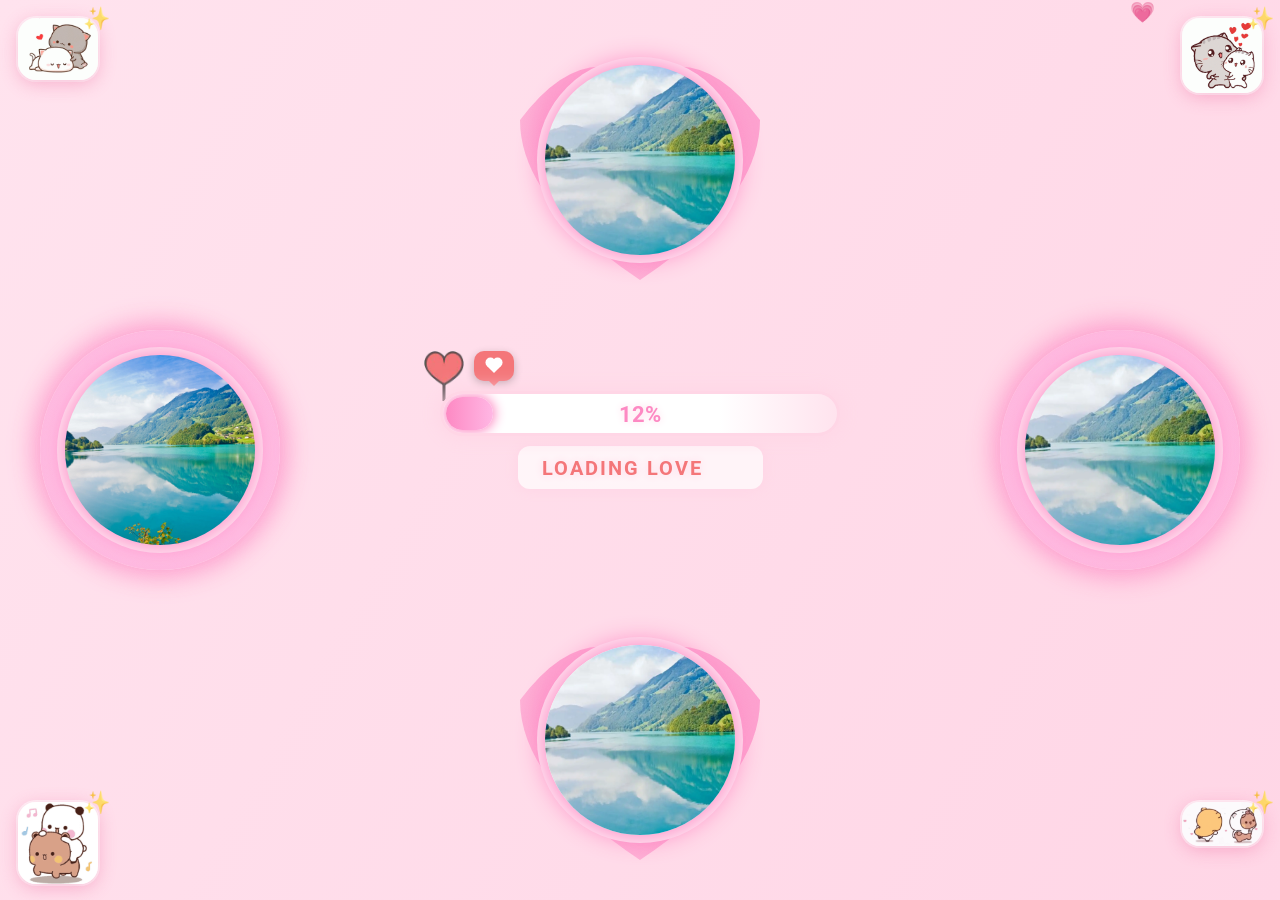
<file: index.html>
<!DOCTYPE html>
<html lang="en">
<head>
    <meta charset="UTF-8">
    <meta name="viewport" content="width=device-width, initial-scale=1.0">
    <link rel="stylesheet" href="style.css">
    <script src="./app.js" defer></script>
    <title>Yêu emmm!</title>
</head>
<body>
    <!-- Floating hearts background -->
    <div class="floating-hearts"></div>
    <div class="meo-cute meo-cute-1">
        <img src="./image/meocute1.gif" alt="meo cute 1">
    </div>
    <div class="meo-cute meo-cute-2">
        <img src="./image/meocute2.gif" alt="meo cute 2">
    </div>
    <div class="meo-cute meo-cute-3">
        <img src="./image/meocute3.gif" alt="meo cute 3">
    </div>
    <div class="meo-cute meo-cute-4">
        <img src="./image/meocute4.gif" alt="meo cute 4">
    </div>
    <!-- Trang trí 4 ảnh nền với khung trái tim -->
    <div class="nen-heart nen-heart-1">
        <img src="./image/nen1.png" alt="nen1">
    </div>
    <div class="nen-heart nen-heart-2">
        <img src="./image/nen2.png" alt="nen2">
    </div>
    <div class="nen-heart nen-heart-3">
        <img src="./image/nen3.png" alt="nen3">
    </div>
    <div class="nen-heart nen-heart-4">
        <img src="./image/nen4.png" alt="nen4">
    </div>
    <div class="loading">
        <div class="boxHeartImg">
            <div class="heartItem item1">
                <img src="./image/heart.png" alt="">
            </div>
            <div class="heartItem item2">
                <img src="./image/heart.png" alt="">
            </div>
            <div class="heartItem item3">
                <img src="./image/heart.png" alt="">
            </div>
        </div>
        <div class="heartBox">
            <div class="heart"></div>
        </div>
        <div class="progress-bar">
            <div class="progress"></div>
            <div class="percent">100%</div>
        </div>
        <h2 class="textBox">
            <span class="textLoad">loading love</span>
            <span class="cricle1">.</span>
            <span class="cricle2">.</span>
            <span class="cricle3">.</span>
        </h2>
        <div class="buttonCLick">
            <img src="./image/cursor.png" alt="">
            <div class="button">
                <p class="textBtn"></p>
            </div>
        </div>
    </div>
    <script>
    // Hiệu ứng trái tim rơi
    function createFloatingHeart() {
        const heart = document.createElement('div');
        heart.className = 'floating-heart';
        heart.innerHTML = '💗';
        heart.style.left = Math.random() * 100 + 'vw';
        heart.style.fontSize = (18 + Math.random() * 18) + 'px';
        heart.style.animationDuration = (6 + Math.random() * 4) + 's';
        document.querySelector('.floating-hearts').appendChild(heart);
        setTimeout(() => heart.remove(), 9000);
    }
    setInterval(createFloatingHeart, 700);
    </script>
</body>
</html>
</file>
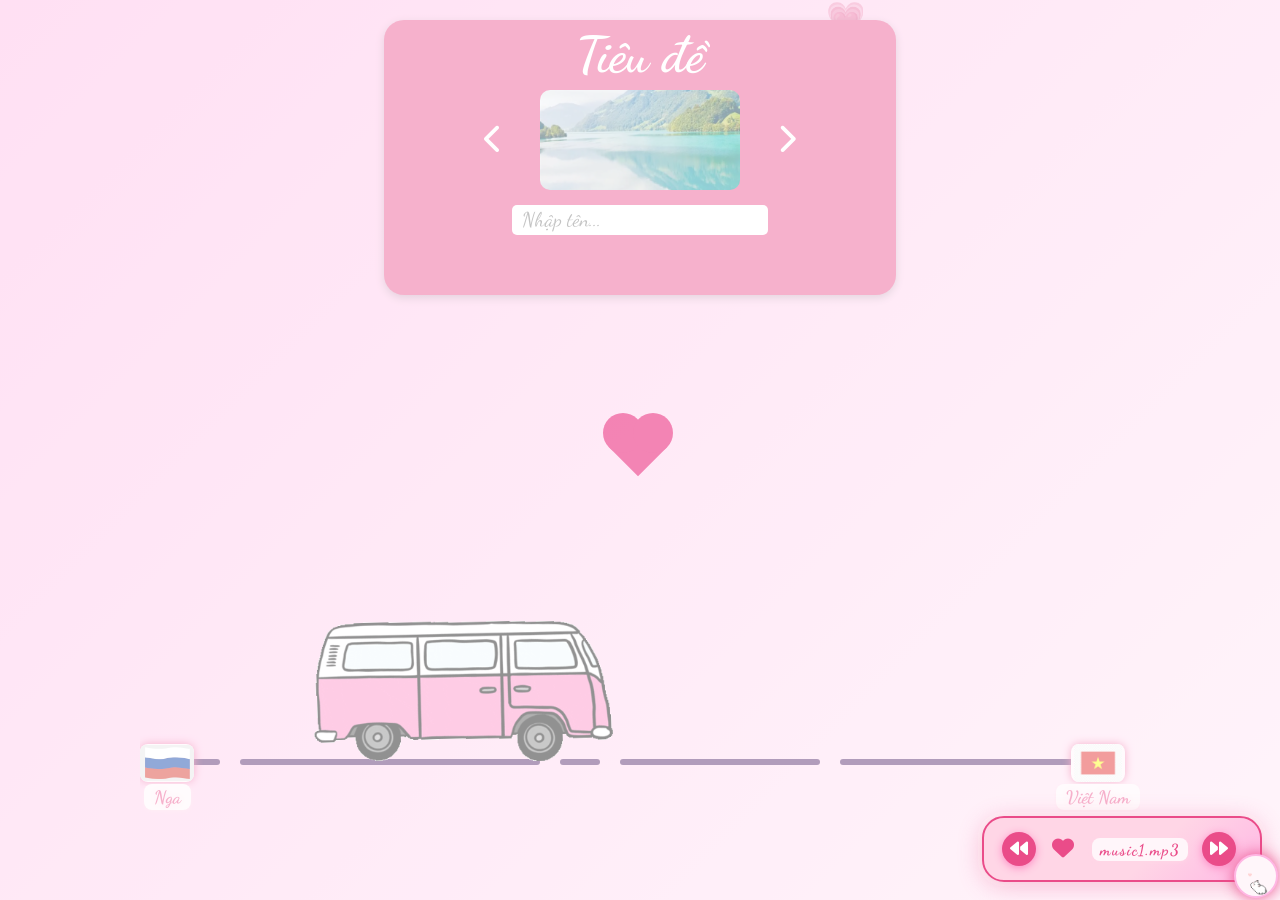
<file: love/love.html>
<!DOCTYPE html>
<html lang="en">
<head>
    <meta charset="UTF-8">
    <meta name="viewport" content="width=device-width, initial-scale=1.0">
    <link rel="stylesheet" href="love.css">
    <title>Gửi emmm &#128150;</title>
    <link rel="stylesheet" href="https://cdnjs.cloudflare.com/ajax/libs/font-awesome/6.4.2/css/all.min.css" integrity="sha512-z3gLpd7yknf1YoNbCzqRKc4qyor8gaKU1qmn+CShxbuBusANI9QpRohGBreCFkKxLhei6S9CQXFEbbKuqLg0DA==" crossorigin="anonymous" referrerpolicy="no-referrer" />
</head>
<body>
    <!-- Floating hearts background -->
    <div class="floating-hearts"></div>
    <div class="wrapper">
        <div class="formInput">
            
            <div class="boxHands">
                <div class="handsCat">
                    <img src="../image/handsCat.png" alt="">
                </div>
                <h1>Tiêu đề</h1>
            </div>
            <div class="boxSlider">
                    <div class="listSlider">
                        <div class="slider">
                            <img src="../image/love1.png" alt="">
                        </div>
                        <div class="slider">
                            <img src="../image/love2.png" alt="">
                        </div>

                        <div class="slider">
                            <img src="../image/love3.png" alt="">
                        </div>
                        <div class="slider">
                            <img src="../image/love4.png" alt="">
                        </div>
                        <div class="slider">
                            <img src="../image/love5.png" alt="">
                        </div>
                        <div class="slider">
                            <img src="../image/love6.png" alt="">
                        </div>
                        <div class="slider">
                            <img src="../image/love7.png" alt="">
                        </div>
                        <div class="slider">
                            <img src="../image/love8.png" alt="">
                        </div>
                        <div class="slider">
                            <img src="../image/love9.png" alt="">
                        </div>
                        <div class="slider">
                            <img src="../image/love10.png" alt="">
                        </div>
                    </div>
                <div class="left">
                    <i class="fa-solid fa-chevron-left"></i>
                </div>
                <div class="right">
                    <i class="fa-solid fa-chevron-right"></i>
                </div>
            </div>
            <div class="boxHandsInput">
                <div class="handsCatImgInput">
                    <img src="../image/handsCat.png" alt="">
                </div>
                <input type="text" id="inputField" placeholder="Nhập tên..." readonly>
            </div>
            <div class="buttonLove">
                <div class="cricleBtn"></div>
                <div class="button"></div>
            </div>
        </div>
        <div class="boxLine">
            <div class="country-flag country-russia">
                <img class="flag-img" src="../image/conga.png" alt="Nga" />
                <span class="country-label">Nga</span>
            </div>
            <div class="boxCar">
                <img src="../image/car.gif" alt="">
            </div>
            <div class="boxHeart">
                <div class="heart1"></div>
                <div class="heart2"></div>
                <div class="heart3"></div>
                <div class="heart4"></div>
                <div class="heart5"></div>
                <div class="heart6"></div>
            </div>
            <div class="ground-line">
                <div>
                    <span class="line1"></span>
                    <span class="line2"></span>
                    <span class="line3"></span>
                    <span class="line4"></span>
                    <span class="line5"></span>
                    <span class="line1"></span>
                    <span class="line2"></span>
                    <span class="line3"></span>
                    <span class="line4"></span>
                    <span class="line5"></span>
                </div>
              </div>
            <div class="country-flag country-vietnam">
                <img class="flag-img" src="../image/covn.png" alt="Việt Nam" />
                <span class="country-label">Việt Nam</span>
            </div>
        </div>
    </div>
    <div class="loadingLove">
        <div class="rhombus">
            <div class="circle1"></div>
            <div class="circle2"></div>
        </div>
    </div>

    <div class="wrapperLetterForm">
        <div class="boxLetter">
            <i class="fa-solid fa-xmark"></i>
            <div class="formLetter">
                <div class="heartLetter">
                    <div class="heartLetterItem"></div>
                </div>
                <div class="heartLetter">
                    <div class="heartLetterItem"></div>
                </div>
                
                <div class="wrapperLetter">
                    <div class="giftbox">
                        <div class="img">
                            <img src="../image/giftbox.png" alt="">
                        </div>
                    </div>
                    <div class="textLetter">
                        <h2></h2>
                        <p class="contentLetter"></p>
                        <br>
                        <span class="thuong-em">Thương em pé của anh</span>
                        <div class="heartAnimation">
                            <img src="../image/heartAnimation.gif" alt="">
                        </div>
                    </div>
                    <div class="mewmew1">
                        <img src="../image/mewmew.gif" alt="">
                    </div>
                    <div class="mewmew2">
                        <img src="../image/mewmew.gif" alt="">
                    </div>
                </div>
            </div>
            <div class="before"></div>
        </div>
    </div>

    <!-- Music Player Control -->
    <div id="music-player">
        <audio id="audio-player" src="../music/music1.mp3" autoplay loop></audio>
        <div class="music-controls">
            <button id="prev-music" title="Previous"><i class="fa-solid fa-backward"></i></button>
            <span class="music-heart"><i class="fa-solid fa-heart"></i></span>
            <span id="music-title">music1.mp3</span>
            <button id="next-music" title="Next"><i class="fa-solid fa-forward"></i></button>
        </div>
        <div class="music-sticker">
            <img src="../image/mewmew.gif" alt="cute" />
        </div>
    </div>
</body>
<script type="text/javascript" src="https://code.jquery.com/jquery-3.6.3.min.js"></script>
<script>
    $(window).on('load', function(event){
    $('body').removeClass('preloading');
    $('.loadingLove').delay(1000).fadeOut('fast');

        
    function getHeart(e){
        let ele = document.createElement("div");
        ele.className = "element"
        document.querySelector("body").prepend(ele)
        ele.style.left = e.clientX + 'px';
        ele.style.top = e.clientY -10 +'px';
        setTimeout(()=>{
            let text = document.querySelectorAll(".element")[0],
            directionX = Math.random() < .5 ? -1 : 1,
            directionY = Math.random() < .5 ? -1 : 1

            text.style.left = parseInt(text.style.left) - (directionX * (Math.random() * 100)) + 'px';
            text.style.top = parseInt(text.style.top) - (directionY * (Math.random() * 100)) + 'px';
            text.style.opacity = 0;
            text.style.transform = 'scale(0.4)'
            text.innerHTML = "💗"
            text.style.zIndex = "100"

            setTimeout(()=>{
                ele.remove()
            },1000)
        },10)
    }
    document.onmousemove = function(e){
        getHeart(e)
    }
    document.onclick = function(e){
        let ele = document.createElement("div");
        ele.className = "heartRain"
        document.querySelector("body").prepend(ele);
        ele.style.left = e.clientX -10 + 'px';
        ele.style.top = e.clientY -10 +'px';
        ele.innerHTML = "💗"
        setTimeout(()=>{
            ele.style.top = "calc(85% - 25px)"
        },100)
        setTimeout(()=>{
            ele.style.opacity = 0
        },3000)
        setTimeout(()=>{
            ele.remove()
        },4000)
    }
    document.onmousedown = (e)=>{
        getHeart(e)
    }

    const inputField = document.getElementById('inputField');
    const textToType = "Gửi em! "; 
    const typingSpeed = 100; // milliseconds per character

    let charIndex = 0;
    function typeText() {
        if (charIndex < textToType.length) {
            inputField.value += textToType.charAt(charIndex);
            charIndex++;
            setTimeout(typeText, typingSpeed);
        }
        if(inputField.value.length == textToType.length){
            setTimeout(()=>{
                document.querySelector(".buttonLove").style.transform = "translateY(0%)";
                document.querySelector(".cricleBtn").style.transform = "scale(0.1)"
            },1000)
            setTimeout(()=>{
                document.querySelector(".cricleBtn").style.transform = "scale(1)"
                document.querySelector(".cricleBtn").innerHTML = "💗"
            },2000)
            setTimeout(()=>{
                document.querySelector(".buttonLove").style.width = "120px"
                document.querySelector(".button").style.transform = "translateX(25px)"
            },2500)
            setTimeout(()=>{
                document.querySelector(".button").style.width = "calc(100% - 25px)"
                document.querySelector(".button").style.height = "10px"
            },3000)
            setTimeout(()=>{
                document.querySelector(".button").style.height = "30px"
                document.querySelector(".button").style.width = "220px";
                document.querySelector(".button").style.fontSize = "18px";
            },3500)
            setTimeout(()=>{
                document.querySelector(".button").innerHTML = "Gửi em chút tình yêuuu ❤️"
                shakeButton();
            },4000)
        }
    }

    setTimeout(()=>{
        typeText();
    }, 11500)
    });

    let indexText = 0;
    let textLetter = document.querySelector('.textLetter h2');
    const textLetterH2 = "Gửi em!";
    let timoutTextLetter;

    function textCharLetter(){
        if (indexText < textLetterH2.length) {
            textLetter.textContent += textLetterH2[indexText];
            indexText++;
            setTimeout(indexText, 100);
        }
        else{
            clearInterval(timoutTextLetter);
            setTimeout(()=>{
                funcTimeoutLetterContent()
            },500)
        }
    }
    function funcTimeoutLetter(){
        indexText = 0;
        textLetter.textContent = ''; 
        clearInterval(timoutTextLetter);
        timoutTextLetter =  setInterval(()=>{
                textCharLetter();
            }, 200)
    }

    // chữ của thư bạn muốn gửi
    let indexTextContent = 0;
    let textLetterContent = document.querySelector('.contentLetter');
    // thay đổi lời chúc
    const textLetterP = "Chúng mình đi cùng nhau đoạn đường cũng là dài rồi á nhỉ :P. Chúc hai đứa mình có thể cùng nhau đi đến cuối đời, cùng mang lại hạnh phúc cho nhau em nhéeee! ";
    let timoutTextLetterContent;
    function textCharLetterContent(){
        if (indexTextContent < textLetterP.length) {
            textLetterContent.textContent += textLetterP[indexTextContent];
            indexTextContent++;
            setTimeout(indexTextContent, 100);
        }
        else{
            clearInterval(timoutTextLetterContent)

        }
    }
    function funcTimeoutLetterContent(){
        indexTextContent = 0; 
        textLetterContent.textContent = ''; 
        clearInterval(timoutTextLetterContent);
        timoutTextLetterContent =  setInterval(()=>{
            textCharLetterContent();
            }, 100)
    }
    //end 
    document.querySelector(".boxSlider .right").addEventListener("click", function(){
        var slider = document.querySelectorAll(".slider")
        document.querySelector(".listSlider").appendChild(slider[0])
    })
    document.querySelector(".boxSlider .left").addEventListener("click", function(){
        var slider = document.querySelectorAll(".slider")
        document.querySelector(".listSlider").prepend(slider[slider.length -1])
    })

    document.querySelector(".buttonLove").addEventListener("click", function(){
        let timeout = setInterval(()=>{
            var letters = document.createElement("div");
            letters.className = "letters"
            letters.innerHTML = '<img src="../image/letters.png" alt="">';
            document.querySelector("body").prepend(letters)
            let left = Math.floor(Math.random() * 100);
            let rotate = Math.floor(Math.random() * 360);
            letters.style.left = left + "%";
            letters.style.top = "-10%";
            letters.style.transform = `rotate(${rotate}deg)`;
            setTimeout(()=>{
                letters.style.top = "100%";
            },1000)
            setTimeout(()=>{
                letters.remove()
            },11000)
            document.querySelectorAll(".letters").forEach((item)=>{
                item.addEventListener("click", function(){
                    clearInterval(timeout)
                    $(".wrapperLetterForm").fadeIn()
                    funcTimeoutLetter();
                    
                })
            })
        },500)
    })

    document.querySelector(".fa-xmark").addEventListener("click", function(){
        indexTextContent = 0; 
        textLetterContent.textContent = '';
        clearInterval(timoutTextLetterContent)
        $(".wrapperLetterForm").fadeOut()
    })

    // Floating hearts background
    function createFloatingHeart() {
        const heart = document.createElement('div');
        heart.className = 'floating-heart';
        heart.innerHTML = '💗';
        heart.style.left = Math.random() * 100 + 'vw';
        heart.style.fontSize = (18 + Math.random() * 18) + 'px';
        heart.style.animationDuration = (6 + Math.random() * 4) + 's';
        document.querySelector('.floating-hearts').appendChild(heart);
        setTimeout(() => heart.remove(), 9000);
    }
    setInterval(createFloatingHeart, 700);

    function shakeButton() {
        const btn = document.querySelector(".buttonLove .button");
        btn.classList.add("shake");
        setTimeout(() => btn.classList.remove("shake"), 800);
    }

    document.querySelector(".buttonLove .button").addEventListener("click", function() {
        shakeButton();
    });

    setInterval(function() {
        var slider = document.querySelectorAll(".slider");
        if (slider.length > 0) {
            document.querySelector(".listSlider").appendChild(slider[0]);
        }
    }, 2500);

    const musicFiles = [
        "../music/music1.mp3",
        "../music/music2.mp3",
        "../music/music3.mp3",
        "../music/music4.mp3",
        "../music/music5.mp3",
        "../music/music6.mp3"
    ];
    let currentMusic = 0;
    const audioPlayer = document.getElementById("audio-player");
    const musicTitle = document.getElementById("music-title");
    const prevBtn = document.getElementById("prev-music");
    const nextBtn = document.getElementById("next-music");
    const heartIcon = document.querySelector(".music-heart i");

    function getQueryParam(name) {
        const urlParams = new URLSearchParams(window.location.search);
        return urlParams.get(name);
    }
    if (getQueryParam('autoplay') === '1') {
        audioPlayer.autoplay = true;
        audioPlayer.muted = false;
        setTimeout(() => {
            audioPlayer.play();
        }, 100);
    }

    function setMusic(index) {
        currentMusic = index;
        audioPlayer.src = musicFiles[currentMusic];
        audioPlayer.load();
        audioPlayer.muted = false;
        audioPlayer.play().catch(() => {
            document.body.addEventListener('click', playOnUserGesture, { once: true });
        });
        musicTitle.textContent = musicFiles[currentMusic].split('/').pop();
        heartIcon.classList.add("music-heart-animate");
        setTimeout(() => heartIcon.classList.remove("music-heart-animate"), 700);
    }

    function playOnUserGesture() {
        audioPlayer.muted = false;
        audioPlayer.play().catch(()=>{});
    }

    nextBtn.onclick = function() {
        currentMusic = (currentMusic + 1) % musicFiles.length;
        setMusic(currentMusic);
        nextBtn.classList.add("music-btn-animate");
        setTimeout(() => nextBtn.classList.remove("music-btn-animate"), 400);
    };
    prevBtn.onclick = function() {
        currentMusic = (currentMusic - 1 + musicFiles.length) % musicFiles.length;
        setMusic(currentMusic);
        prevBtn.classList.add("music-btn-animate");
        setTimeout(() => prevBtn.classList.remove("music-btn-animate"), 400);
    };

    audioPlayer.onended = function() {
        currentMusic = (currentMusic + 1) % musicFiles.length;
        setMusic(currentMusic);
    };

    setMusic(currentMusic);

    if (getQueryParam('autoplay') === '1') {
        window.addEventListener('load', function() {
            setTimeout(function() {
                audioPlayer.muted = false;
                audioPlayer.play().catch(() => {
                    document.body.addEventListener('click', playOnUserGesture, { once: true });
                });
            }, 300);
        });
    }
</script>
<style>
.shake {
    animation: shakeBtn 0.8s;
}
@keyframes shakeBtn {
    0% { transform: translateX(0);}
    20% { transform: translateX(-6px);}
    40% { transform: translateX(6px);}
    60% { transform: translateX(-4px);}
    80% { transform: translateX(4px);}
    100% { transform: translateX(0);}
}

#music-player {
    position: fixed;
    right: 18px;
    bottom: 18px;
    z-index: 9999;
    background: linear-gradient(135deg, #ffd6e6 60%, #ffb7e4 100%);
    border-radius: 22px;
    box-shadow: 0 4px 24px #ea4c8955, 0 0 0 4px #fff6fa;
    padding: 14px 24px 14px 18px;
    display: flex;
    align-items: center;
    font-family: 'Dancing Script', 'Roboto', cursive, sans-serif;
    min-width: 210px;
    border: 2px solid #ea4c89;
    animation: musicFadeIn 1.2s;
}
@keyframes musicFadeIn {
    0% { opacity: 0; transform: scale(0.7);}
    100% { opacity: 1; transform: scale(1);}
}
#music-player .music-controls {
    display: flex;
    align-items: center;
    gap: 12px;
}
#music-player button {
    background: #ea4c89;
    color: #fff;
    border: none;
    border-radius: 50%;
    width: 34px;
    height: 34px;
    font-size: 18px;
    cursor: pointer;
    box-shadow: 0 2px 8px #fd89c3;
    transition: background 0.2s, transform 0.2s;
    display: flex;
    align-items: center;
    justify-content: center;
}
#music-player button:hover {
    background: #fd89c3;
    transform: scale(1.15) rotate(-8deg);
}
.music-btn-animate {
    animation: btnPop 0.4s;
}
@keyframes btnPop {
    0% { transform: scale(1) rotate(0);}
    50% { transform: scale(1.25) rotate(12deg);}
    100% { transform: scale(1) rotate(0);}
}
.music-heart {
    color: #ea4c89;
    font-size: 22px;
    margin: 0 4px;
    position: relative;
    animation: heartPulse 2s infinite;
}
.music-heart-animate {
    animation: heartJump 0.7s;
}
@keyframes heartJump {
    0% { transform: scale(1);}
    30% { transform: scale(1.5) rotate(-10deg);}
    60% { transform: scale(1.2) rotate(10deg);}
    100% { transform: scale(1);}
}
#music-title {
    font-size: 16px;
    font-weight: 700;
    color: #ea4c89;
    max-width: 100px;
    overflow: hidden;
    text-overflow: ellipsis;
    white-space: nowrap;
    text-align: center;
    background: #fff6fa;
    border-radius: 8px;
    padding: 2px 8px;
    margin: 0 2px;
    box-shadow: 0 1px 4px #ffd6e6;
    letter-spacing: 1px;
}
#audio-player {
    display: none;
}
.music-sticker {
    position: absolute;
    right: -18px;
    bottom: -18px;
    width: 44px;
    height: 44px;
    z-index: 2;
    pointer-events: none;
}
.music-sticker img {
    width: 100%;
    filter: drop-shadow(0 0 8px #ea4c89);
    border-radius: 50%;
    border: 2px solid #ffb7e4;
    background: #fff6fa;
    animation: stickerBounce 2.2s infinite;
}
@keyframes stickerBounce {
    0%,100% { transform: translateY(0);}
    50% { transform: translateY(-8px);}
}

.country-flag {
    position: absolute;
    bottom: 10%;
    display: flex;
    flex-direction: column;
    align-items: center;
    z-index: 10;
    font-family: 'Dancing Script', cursive;
    font-size: 28px;
    font-weight: bold;
    text-shadow: 0 0 8px #ffd6e6;
    pointer-events: none;
}
.country-russia {
    left: 0;
}
.country-vietnam {
    right: 0;
}
.flag-img {
    width: 54px;
    height: 38px;
    object-fit: contain;
    margin-bottom: 4px;
    border-radius: 8px;
    box-shadow: 0 0 8px #ea4c89;
    background: #fff6fa;
}
.country-label {
    font-size: 18px;
    color: #ea4c89;
    background: #fff6fa;
    border-radius: 8px;
    padding: 2px 10px;
    margin-top: -2px;
    box-shadow: 0 1px 4px #ffd6e6;
}
@media (max-width: 900px) {
    .country-flag {
        font-size: 18px;
    }
    .flag-img {
        width: 32px;
        height: 22px;
    }
    .country-label {
        font-size: 13px;
        padding: 2px 6px;
    }
}
</style>
</html>
</file>
<file: style.css>
@import url('https://fonts.googleapis.com/css2?family=Roboto:wght@500&display=swap');
*{
    padding: 0;
    margin: 0;
    box-sizing: border-box;
}
body{
    background: linear-gradient(120deg, #ffe3ee 0%, #ffd6e6 100%);
    display: flex;
    justify-content: center;
    align-items: center;
    min-height: 100vh;
}
.loading{
    position: relative;
    display: flex;
    justify-content: center;
    align-items: center;
    flex-direction: column;
}
.loading .boxHeartImg{
    position: absolute;
    width: 100%;
    top: -40px;
    display: flex;
    justify-content: space-between;
}
.heartItem.item1{
    position: relative;
    left: -4%;
    transform: scale(0);
}
.heartItem.item2{
    position: relative;
    left: 4%;
    transform: scale(0);
}
.heartItem.item3{
    position: relative;
    right: -6%;
    transform: scale(0);
}
/* animation: love1 5s infinite ease-in 1s; */
/* @keyframes love1{
    0%{
        opacity: 0;
        transform: scale(0.2) rotate(0deg) translate3d(100px, 0, 0);
    }
    50%{
        opacity: 1;
    }
    100%{
        opacity: 0;
        transform: scale(0.8) rotate(-40deg) translate3d(-50px, -400px, 0);
    }
} */
@keyframes heartScale{
    0%{
        transform: scale(0);
    }
    30%{
        transform: scale(1.2);
    }
    50%,100%{
        transform: scale(1);
    }
}
.heartItem.item1 img{
    width: 40px;
}
.heartItem.item2 img{
    width: 50px;
    transform: translateY(-10px);
}
.heartItem.item3 img{
    width: 60px;
    transform: translateY(-20px);
}
.heartItem::before{
    position: absolute;
    content: '';
    width: 3px;
    height: 40px;
    background-color: rgb(91,81,84);
    left: 51%;
    top: 10px;
    transform: translateX(-50%);
    z-index: -1;
}
.progress-bar{
    position: relative;
    width: 400px;
    height: 45px;
    background: #fff;
    padding: 3px;
    border-radius: 25px;
    overflow: hidden;
    box-shadow: 0 0 18px 2px #ffd6e6;
    background: linear-gradient(90deg, #fff 70%, #ffe3ee 100%);
    border: none;
    border: 3px solid #ffd6e6;
}
.progress{
    width: 0px;
    height: 100%;
    background-color: rgb(244,118,121);
    left: 0;
    transition: 0.1s;
    border-radius: 25px;
    background: linear-gradient(90deg, #fd89c3 0%, #ffb7e4 100%);
    box-shadow: 0 0 12px 2px #fd89c3;
    animation: progressGlow 1.2s infinite alternate;
}
@keyframes progressGlow {
    0% { box-shadow: 0 0 6px 1px #fd89c3; }
    100% { box-shadow: 0 0 18px 6px #fd89c3; }
}
.percent{
    position: absolute;
    top: 50%;
    left: 50%;
    transform: translate(-50%, -50%);
    font-weight: bold;
    font-family: 'Roboto', sans-serif;
    color: #fd89c3;
    font-size: 22px;
    text-shadow: 0 0 8px #ffd6e6;
    animation: percentBlink 1s infinite;
}
@keyframes percentBlink {
    0%,100% { opacity: 1; }
    50% { opacity: 0.6; }
}
.loading .textBox{
    transition: 0.5s;
    margin-top: 10px;
    background: rgba(255,255,255,0.7);
    border-radius: 12px;
    padding: 8px 24px;
    box-shadow: 0 0 12px 2px #ffd6e6;
}
.loading .textLoad{
    font-family: 'Roboto', sans-serif;
    color: rgb(244,118,121);
    font-family: 500;
    font-size: 20px;
    text-transform: uppercase;
    letter-spacing: 2px;
    font-weight: 700;
    text-shadow: 0 0 8px #ffd6e6;
}
.loading h2 .cricle1, .cricle2, .cricle3{
    color: rgb(244,118,121);
    opacity: 0;
}
.cricle1{
    animation: 1s .25s cricle linear infinite;
}
.cricle2{
    animation: 1s .5s cricle linear infinite;
}
.cricle3{
    animation: 1s .75s cricle linear infinite;
}
@keyframes cricle{
    0%{
        opacity: 0;
    }
    50%{
        opacity: 1;
    }
    100%{
        opacity: 0;
    }
}
.button{
    position: relative;
    width: 10px;
    height: 10px;
    background: #fff;
    border-radius: 50%;
    transition: 0.5s;
    transform: scale(0);
    display: flex;
    justify-content: center;
    align-items: center;
    font-family: 'Roboto', sans-serif;
    cursor: pointer;
    font-weight: bold;
    letter-spacing: 1px;
    box-shadow: 0 0 12px 2px #fd89c3;
    border: none;
}
.button.show {
    animation: shakeBtn 0.8s;
}
@keyframes shakeBtn {
    0% { transform: scale(1) translateX(0);}
    20% { transform: scale(1.1) translateX(-6px);}
    40% { transform: scale(1.1) translateX(6px);}
    60% { transform: scale(1.05) translateX(-4px);}
    80% { transform: scale(1.05) translateX(4px);}
    100% { transform: scale(1) translateX(0);}
}
.buttonCLick{
    position: relative;
    display: flex;
    height: 40px;
    align-items: center;
    margin-top: -20px;
    filter: drop-shadow(rgba(0, 0, 0, 0.25) 1.95px 1.95px 2.6px);
}
.buttonCLick img{
    opacity: 0;
    width: 25px;
    position: absolute;
    margin-left: -20px;
    transform: translateX(-20px) rotate(90deg);
    animation: 1s cursor infinite linear;
}
@keyframes cursor{
    0%{
        transform: translateX(-20px) rotate(90deg);
    }
    50%{
        transform: translateX(-10px) rotate(90deg);
    }
}
.heartBox{
    position: absolute;
    top: -40px;
    left: -3.2%;
    width: 40px;
    height: 30px;
    border-radius: 10px;
    background-color: rgb(244,118,121);
    display: flex;
    justify-content: center;
    align-items: center;
    box-shadow: rgba(0, 0, 0, 0.24) 0px 3px 8px;
    transition: 0.1s;
    animation: heartPulse 1.2s infinite;
}
@keyframes heartPulse {
    0%,100% { transform: scale(1);}
    50% { transform: scale(1.15);}
}
.heartBox::before{
    content: "";
    position: absolute;
    top: 100%;
    left: 50%;
    margin-left: -5px;
    border-width: 5px;
    border-style: solid;
    border-color: rgb(244,118,121) transparent transparent transparent;
}
.heartBox .heart{
    position: relative;
    width: 10px;
    height: 10px;
    background-color: #fff;
    transform: rotate(45deg);
}
.heartBox .heart::before{
    position: absolute;
    content: '';
    width: 100%;
    height: 100%;
    background-color: #fff;
    right: 50%;
    border-radius: 50%;
}
.heartBox .heart::after{
    position: absolute;
    content: '';
    width: 100%;
    height: 100%;
    background-color: #fff;
    bottom: 50%;
    border-radius: 50%;
}
/* Mèo cute ở 4 góc màn hình */
.meo-cute {
    position: fixed;
    z-index: 10000;
    width: 80px;
    height: 80px;
    pointer-events: none;
    animation: meoBounce 2.5s infinite;
}
.meo-cute-1 { left: 18px; top: 18px; }
.meo-cute-2 { right: 18px; top: 18px; animation-delay: 0.7s; }
.meo-cute-3 { left: 18px; bottom: 18px; animation-delay: 1.2s; }
.meo-cute-4 { right: 18px; bottom: 18px; animation-delay: 1.7s; }
.meo-cute img {
    width: 100%;
    border-radius: 18px;
    box-shadow: 0 4px 18px #ea4c8955, 0 0 0 2px #fff6fa;
    background: #fff6fa;
}
@keyframes meoBounce {
    0%,100% { transform: translateY(0) scale(1);}
    50% { transform: translateY(-12px) scale(1.08);}
}

/* Hiệu ứng lấp lánh quanh mèo */
.meo-cute::after {
    content: "✨";
    position: absolute;
    font-size: 22px;
    top: -12px;
    right: -12px;
    animation: sparkle 1.8s infinite;
    opacity: 0.7;
}
@keyframes sparkle {
    0%,100% { opacity: 0.7; transform: scale(1);}
    50% { opacity: 1; transform: scale(1.3) rotate(20deg);}
}

/* Khung ảnh nền - mặc định là trái tim, sẽ override cho từng loại */
.nen-heart {
    position: fixed;
    z-index: 9999;
    width: 240px;
    height: 240px;
    display: flex;
    justify-content: center;
    align-items: center;
    pointer-events: none;
    animation: nenHeartPulse 2.5s infinite;
}
.nen-heart img {
    width: 190px;
    height: 190px;
    object-fit: cover;
    border-radius: 50%;
    box-shadow: 0 0 24px 4px #fd89c3, 0 0 0 8px #fff6fa;
    background: #fff6fa;
    transition: 0.3s;
}

/* Khung trái tim cho nen-heart-3 và nen-heart-4 */
.nen-heart-3::before,
.nen-heart-4::before {
    content: '';
    position: absolute;
    width: 240px;
    height: 240px;
    left: 0; top: 0;
    background: radial-gradient(circle at 60% 40%, #fd89c3 60%, #ffd6e6 100%);
    clip-path: path('M120 40 Q180 0 240 80 Q240 160 120 240 Q0 160 0 80 Q60 0 120 40 Z');
    z-index: -1;
    opacity: 0.7;
    box-shadow: 0 0 24px 8px #fd89c3;
    animation: nenHeartGlow 2s infinite alternate;
}

/* Khung tròn cho nen-heart-1 và nen-heart-2 */
.nen-heart-1::before,
.nen-heart-2::before {
    content: '';
    position: absolute;
    width: 240px;
    height: 240px;
    left: 0; top: 0;
    background: radial-gradient(circle at 50% 50%, #ffb7e4 60%, #fd89c3 100%);
    border-radius: 50%;
    z-index: -1;
    opacity: 0.7;
    box-shadow: 0 0 24px 8px #fd89c3;
    animation: nenHeartGlow 2s infinite alternate;
}

@keyframes nenHeartPulse {
    0%,100% { transform: scale(1);}
    50% { transform: scale(1.08);}
}
@keyframes nenHeartGlow {
    0% { opacity: 0.7; }
    100% { opacity: 1; }
}

/* Vị trí từng ảnh nền - căn giữa cạnh, tránh sát mép */
.nen-heart-1 { left: 40px; top: 50%; transform: translateY(-50%); animation-delay: 0s;}
.nen-heart-2 { right: 40px; top: 50%; transform: translateY(-50%); animation-delay: 0.5s;}
.nen-heart-3 { left: 50%; top: 40px; transform: translateX(-50%); animation-delay: 1s;}
.nen-heart-4 { left: 50%; bottom: 40px; transform: translateX(-50%); animation-delay: 1.5s;}

/* Floating hearts background */
.floating-hearts {
    position: fixed;
    top: 0; left: 0;
    width: 100vw; height: 100vh;
    pointer-events: none;
    z-index: 1;
}
.floating-heart {
    position: absolute;
    font-size: 22px;
    opacity: 0.7;
    animation: floatHeart 8s linear infinite;
}
@keyframes floatHeart {
    0% { transform: translateY(100vh) scale(0.7) rotate(0deg);}
    50% { opacity: 1; }
    100% { transform: translateY(-10vh) scale(1.2) rotate(360deg); opacity: 0;}
}
</file>
<file: love/love.css>
@import url('https://fonts.googleapis.com/css2?family=Dancing+Script:wght@700&display=swap');
@import url('https://fonts.googleapis.com/css2?family=Dancing+Script:wght@600&display=swap');
@import url('https://fonts.googleapis.com/css2?family=Roboto:wght@500&display=swap');
*{
    padding: 0;
    margin: 0;
    box-sizing: border-box;
}
body{
    overflow: hidden;
    background: linear-gradient(-45deg, #ffe3ee, #ffd6e6, #fff6fa, #ffb7e4);
    background-size: 400% 400%;
    animation: gradientBG 15s ease infinite;
}
@keyframes gradientBG {
    0% {background-position: 0% 50%;}
    50% {background-position: 100% 50%;}
    100% {background-position: 0% 50%;}
}
.wrapper{
    position: relative;
    width: 100%;
    height: 100vh;
    overflow: hidden;
}
.formInput{
    position: absolute;
    top: -100%;
    width: 40%;
    left: 50%;
    transform: translateX(-50%);
    background-color: #EA4C89;
    display: flex;
    flex-direction: column;
    justify-content: center;
    align-items: center;
    z-index: 70;
    border-radius: 20px;
    transition: 1s;
    overflow: hidden;
    padding-bottom: 10px;
    box-shadow: rgba(0, 0, 0, 0.24) 0px 3px 8px;
    animation: formInput 1s 3s forwards;
}
@keyframes formInput {
    0%{
        top: -100%;
    }
    100%{
        top: 20px;
    }
}
.formInput::before{
    position: absolute;
    content: '';
    width: 8px;
    height: 40px;
    background: #EA4C89;
    top: -30px;
    left: 20%;
    z-index: -10;
}
.formInput::after{
    position: absolute;
    content: '';
    width: 8px;
    height: 40px;
    background: #EA4C89;
    top: -30px;
    right: 20%;
    z-index: -1;
}
.boxHands{
    position: absolute;
    display: flex;
    justify-content: center;
    top: -40%;
    animation: handsCat 1s 4s forwards ease-in;
}
@keyframes handsCat{
    0%{
        top: -40%;
    }
    100%{
        top: 0px;
    }
}
.formInput .handsCat{
    position: absolute;
    transform: rotate(180deg);
    width: 80px;
    top: -60px;
    animation: hands 1s 5s forwards ease-in-out;
}
@keyframes hands{
    0%{
        top: -60px;
    }
    50%,100%{
        top: -150px;
    }
}
.handsCat img{
    width: 100%;
}
.boxHands h1{
    transform: rotate(20deg);
    transform-origin: top left;
    padding-top: 5px;
    color: #fff;
    font-size: 50px;
    font-family: 'Dancing Script', cursive;
    animation: textHand 1.5s 6s forwards ease-in;
}
@keyframes textHand{
    0%{
        transform: rotate(20deg);
        transform-origin: top left;
    }
    20%,100%{
        transform: rotate(0deg);
        transform-origin: top left;
    }
}
.boxSlider{
    position: relative;
    margin-top: 70px;
    width: 100%;
    display: flex;
    justify-content: center;
    opacity: 0;
    transition: 1s;
    animation: boxSlider 1s 8s forwards ease-out;
}
@keyframes boxSlider {
    0%{
        opacity: 0;
    }
    100%{
        opacity: 1;
    }
}
.boxSlider .left, .boxSlider .right{
    position: absolute;
    top: 50%;
    color: #fff;
    transform: translateY(-50%);
    font-size: 30px;
    cursor: pointer;
    z-index: 50;
}
.left{
    left: 100px;
}
.right{
    right: 100px;
}

.listSlider{
    position: relative;
    width: 200px;
    height: 100px;
    display: flex;
    overflow: hidden;
    border-radius: 10px;
}

.listSlider .slider{
    width: 100%;
    position: relative;
    transition: 0.5s, box-shadow 0.3s;
}
.listSlider .slider:hover {
    transform: scale(1.08) rotate(-2deg);
    box-shadow: 0 8px 24px 0 #ea4c8955;
    z-index: 2;
}
.listSlider img{
    width: 200px;
    height: 100%;
    object-fit: cover;
}
.boxHandsInput{
    display: flex;
    position: relative;
    top: 15px;
    right: -200%;
    width: 50%;
    animation: boxInputHands 1s 9s forwards ease-in;
}
@keyframes boxInputHands{
    0%{
    right: -200%;
    }
    60%,100%{
        right: 0%;
    }
}
.boxHandsInput input{
    width: 100%;
    height: 30px;
    border: none;
    outline: none;
    border-radius: 5px;
    padding: 0px 10px;
    font-family: 'Dancing Script', cursive;
    font-size: 20px;
    z-index: 11;
    opacity: 0;
    animation: boxSlider 1s 9s forwards ease-out;
}

.boxHandsInput .handsCatImgInput{
    position: absolute;
    width: 80px;
    transform: rotate(270deg);
    top: -140%;
    right: -30px;
    z-index: 100;
    animation: imgHandInput 1s 10s forwards ease-in-out;
}
@keyframes imgHandInput {
    0%{
    right: -30px;
    }
    70%,100%{
        right: -100%;
    }
}
.boxHandsInput .handsCatImgInput img{
    width: 100%;
}
.buttonLove{
    display: flex;
    position: relative;
    margin-top: 25px;
    align-items: center;
    justify-content: center; /* Add this to center children horizontally */
    transform: translateY(-100%);
    z-index: 10;
    width: 100%; /* Changed from 35px to 100% */
    transition: 0.5s;
}
.buttonLove .cricleBtn{
    width: 40px;
    height: 40px;
    background: #ffb7e4;
    border-radius: 50%;
    display: flex;
    justify-content: center;
    align-items: center;
    z-index: 10;
    transform: scale(0);
    transition: 0.5s;
    box-shadow: 0 0 20px 5px #ffb7e4, 0 0 40px 10px #ea4c89;
    animation: glowBtn 2s infinite alternate;
}
@keyframes glowBtn {
    0% { box-shadow: 0 0 10px 2px #ffb7e4, 0 0 20px 5px #ea4c89; }
    100% { box-shadow: 0 0 30px 10px #ffb7e4, 0 0 60px 20px #ea4c89; }
}
.buttonLove .button{
    /* Remove position: absolute, left, and transform */
    /* position: absolute; */
    /* left: 50%; */
    /* transform: translate(-50%, 0); */
    outline: none;
    width: 0px;
    height: 0px;
    cursor: pointer;
    border-radius: 5px;
    transition: 0.5s;
    z-index: 9;
    background: #FD89C3;
    display: flex;
    justify-content: center;
    align-items: center;
    font-size: 18px; /* Increased from 12px */
    min-width: 260px; /* Tăng min-width để vừa chữ dài */
    width: auto;      /* Cho phép tự động mở rộng theo nội dung */
    padding: 0 18px;  /* Add horizontal padding */
    user-select: none;
    color: #fff;
    box-shadow: rgba(0, 0, 0, 0.15) 1.95px 1.95px 2.6px,
                inset rgb(255, 255, 255,0.8) 1.95px 1.95px 2.6px,
                inset rgba(0, 0, 0, 0.2) -1.55px -1.55px 2.6px;
}
.buttonLove .button:hover{
    background: #ff9fda;
    box-shadow: 0 0 10px 2px #ea4c89, 0 0 20px 5px #ffb7e4;
    transform: scale(1.08);
    background: linear-gradient(90deg, #ea4c89 60%, #ffb7e4 100%);
}
.boxCar{
    position: absolute;
    bottom: 15%;
    transform: translateX(-400px);
    z-index: 2;
    animation: car 4s 1s forwards, car1 2s 5s forwards;
}
.boxCar img{
    width: 350px;
}
@keyframes car{
    0%{
        transform: translateX(-400px);
    }
    50%,100%{
        transform: translateX(150px);
    }
}
.boxHeart{
    position: relative;
    width: 100%;
    height: 100vh;
    animation:  heartX 4s 1s forwards;
}
/* @keyframes car1 {
    0%{
        transform: translateX(150px);
    }
    100%{
        transform: translateX(1000px);
    }
} */
.heart1,.heart2,.heart3, .heart4, .heart5, .heart6{
    position: absolute;
    width: 15px;
    height: 15px;
    background-color: rgb(255, 62, 65);
    transform: scale(0.2) rotate(45deg);
    bottom: 20%;
    left: 450px;
    z-index: 1;
}
.heart1{
    animation:love1 4s infinite ease-in 1s;
}
.heart2{
    animation: love2 3s infinite ease-in 2s;
}
.heart3{
    animation: love2 5s infinite ease-in 1.5s;
}
.heart4{
    animation: love1 2s infinite ease-in 2s;
}
.heart5{
    animation: love1 2.3s infinite ease-in 0.5s;
}
.heart5{
    animation: love2 2.5s infinite ease-in 1.5s;
}
.heart1::before, .heart2::before,
.heart3::before,.heart4::before, .heart5::before, .heart6::before{
    position: absolute;
    content: '';
    width: 100%;
    height: 100%;
    background-color: rgb(255, 62, 65);
    left: -50%;
    border-radius: 50%;
}
.heart1::after, .heart2::after,
.heart3::after, .heart4::after, .heart5::after, .heart6::after{
    position: absolute;
    content: '';
    width: 100%;
    height: 100%;
    background-color: rgb(255, 62, 65);
    top: -50%;
    border-radius: 50%;
}
@keyframes love1{
    0%{
        opacity: 0;
        transform: scale(0.3) rotate(0deg) translate3d(40px, 0, 0);
    }
    50%{
        opacity: 1;
    }
    100%{
        opacity: 0;
        transform: scale(0.9) rotate(-15deg) translate3d(-20px, -300px, 0);
    }
}
@keyframes love2{
    0%{
        opacity: 0;
        transform: scale(0.2) rotate(10deg) translate3d(50px, 0, 0);
    }
    50%{
        opacity: 1;
    }
    100%{
        opacity: 0;
        transform: scale(0.7) rotate(5deg) translate3d(-20px, -250px, 0);
    }
}
@keyframes heartX {
    0%{
        left: -500px;
    }
    50%,100%{
        left: 0px;
    }
}
.boxLine{
    position: relative;
    width: 1000px;
    height: 100vh;
    margin: auto;
    overflow: hidden;
    z-index: 50;
}
.ground-line {
    width: 100%;
    position: absolute;
    bottom: 15%;
    left: 0;
    overflow: hidden;
    height: 6px;
}
.ground-line div {
    width: 2000px;
    font-size: 0;
    animation: roadLine 3s infinite linear;
}
.ground-line .line1 {
    width: 80px;
}
.ground-line .line2 {
    width: 300px;
}
.ground-line .line3 {
    width: 40px;
}
.ground-line .line4 {
    width: 200px;
}
.ground-line .line5 {
    width: 280px;
}
.ground-line span {
    height: 6px;
    display: inline-block;
    background-color: #4b1a61;
    -webkit-border-radius: 6px;
    -moz-border-radius: 6px;
    border-radius: 6px;
    vertical-align: bottom;
    margin-right: 20px;
}
@keyframes roadLine{
    0% {
        -webkit-transform: translate(0, 0);
        -moz-transform: translate(0, 0);
        transform: translate(0, 0);
    }
    
    100% {
        -webkit-transform: translate(-1000px, 0);
        -moz-transform: translate(-1000px, 0);
        transform: translate(-1000px, 0);
    }
}
/* .ground-line::before{
    position: absolute;
    content: '';
    width: 100%;
    height: 100%;
    background: repeating-linear-gradient(90deg, transparent 0, transparent 30%, #333 30%, #333 100%);
    background-size: 70px;
} */
.loadingLove{
    position: absolute;
    width: 100%;
    min-height: 100vh;
    display: flex;
    align-items: center;
    justify-content: center;
    top: 0;
    left: 0;
    z-index: 100;
    background-color: #fff;
}
.rhombus {
    border-radius: 10px;
    height: 75px;
    width: 75px;
}

.rhombus:before {
    content: "";
    position: absolute;
    background: #EA4C89;
    height: 40px;
    width: 40px;
    z-index: 0;
    margin-top: 15px;
    margin-left: 15px;
    transform: rotate(45deg);
}

.rhombus .circle1 {
    content: "";
    position: absolute;
    background: #EA4C89;
    height: 40px;
    width: 40px;
    z-index: 1;
    border-radius: 50%;
    animation-duration: 2s;
    animation-name: change1;
    animation-iteration-count: infinite;
    /*animation-direction: alternate;*/
}

.rhombus .circle2 {
    content: "";
    position: absolute;
    background: #EA4C89;
    height: 40px;
    width: 40px;
    z-index: 1;
    margin-left: 30px;
    border-radius: 50%;
    animation-duration: 2s;
    animation-name: change2;
    animation-iteration-count: infinite;
    /*animation-direction: alternate;*/
}
@keyframes change1 {
    0%,
    25% {
        margin-top: 0px;
        margin-left: 0px;
    }
    50%,
    75% {
        margin-top: 30px;
        margin-left: 30px;
    }
}

@keyframes change2 {
    25%,
    50% {
        margin-top: 30px;
        margin-left: 0px;
    }
    75%,
    100% {
        margin-top: 0px;
        margin-left: 30px;
    }
}
.element, .heartRain{
    position: absolute;
    pointer-events: none;
    transition: 1s;
}
.letters{
    position: absolute;
    width: 65px;
    transition: 10s ease-in-out;
    cursor: pointer;
    z-index: 1000;
}
.letters img{
    width: 100%;
}
.wrapperLetterForm{
    position: absolute;
    top: 0;
    left: 0;
    width: 100vw;
    height: 100vh;
    z-index: 1000;
    background: rgba(0, 0, 0, 0.7);
    display: none;
}
.boxLetter{
    width: 100%;
    height: 100%;
    display: flex;
    justify-content: center;
    align-items: center;
}
.boxLetter .formLetter{
    position: relative;
    width: 900px;      
    height: 520px;     
    background-color: #FFEBEB;
    border-radius: 20px;
    z-index: 100;
    padding: 32px 24px;
    box-shadow: rgba(0, 0, 0, 0.24) 0px 3px 8px;
}
.formLetter .wrapperLetter{
    position: relative;
    width: 100%;
    height: 100%;
    border: 2px dashed #FF6666;
    border-radius: inherit;
    display: flex;
}
.boxLetter .before{
    position: absolute;
    width: 900px;    
    height: 520px;    
    background: #fff;
    transform: rotate(-15deg);
    border-radius: 20px;
    z-index: 10;
}
.formLetter .heartLetter{
    position: absolute;
    width: 30px;
    height: 30px;
    border-radius: 50%;
    background: #FFEBEB;
    display: flex;
    justify-content: center;
    align-items: center;
    z-index: 10;
}
.heartLetter .heartLetterItem{
    position: relative;
    width: 10px;
    height: 10px;
    transform: rotate(45deg);
    background: #FF6666;
}
.heartLetter:first-child{
    right: 5px;
    top: 10px;
}
.heartLetter:nth-child(2){
    left: 5px;
    bottom: 10px;
}
.heartLetterItem::before, .heartLetterItem::after{
    position: absolute;
    content: '';
    width: 100%;
    height: 100%;
    border-radius: 50%;
    background: inherit;
}
.heartLetterItem::before{
    top: -50%;
}
.heartLetterItem::after{
    left: -50%;
}
.giftbox{
    position: relative;
    width: 40%;
    height: 100%;
}
.giftbox .img{
    position: absolute;
    width: 180px;
    bottom: -10px;
    left: 50px;
    z-index: 100;
}
.giftbox img{
    width: 100%;
}
.textLetter{
    position: relative;
    width: 60%;
    flex-direction: column;
    display: flex;
    align-items: center;
    user-select: none;
    max-height: 100%;
    overflow-y: auto;
}
.textLetter h2{
    margin-top: 20px;
    font-size: 30px;
    font-family: 'Dancing Script', cursive;
}
.textLetter .contentLetter{
    font-size: 19px;
    text-align: center;
    padding: 0px 10px;
    margin-top: 10px;
    font-family: 'Dancing Script', cursive;
    max-height: 340px; 
    overflow-y: auto;
}
.fa-xmark{
    position: absolute;
    right: 20px;
    top: 20px;
    color: #fff;
    cursor: pointer;
    font-size: 25px;
}
.show{
    display: block;
}
.heartAnimation{
    position: absolute;
    width: 200px;
    bottom: 0;
}
.heartAnimation img{
    width: 100%;
    filter: drop-shadow(0 0 12px #ea4c89);
    animation: heartGlow 2s infinite alternate;
}
@keyframes heartGlow {
    0% { filter: drop-shadow(0 0 6px #ea4c89);}
    100% { filter: drop-shadow(0 0 18px #ea4c89);}
}
.mewmew1, .mewmew2{
    position: absolute;
    width: 90px;
}
.mewmew1{
    bottom: 0;
    left: 0;
}
.mewmew2{
    bottom: 0;
    right: 0;
}
.mewmew1 img, .mewmew2 img{
    width: 100%;
}

/* Heart rain animation */
.element, .heartRain {
    position: absolute;
    pointer-events: none;
    transition: 1s;
    filter: drop-shadow(0 0 8px #ea4c89);
    animation: heartFloat 1.2s ease-in;
}
@keyframes heartFloat {
    0% { transform: scale(0.7) translateY(0);}
    50% { transform: scale(1.1) translateY(-20px);}
    100% { transform: scale(0.4) translateY(-40px);}
}

/* Letters animation: bounce when falling */
.letters {
    position: absolute;
    width: 65px;
    transition: 10s ease-in-out;
    cursor: pointer;
    z-index: 1000;
    animation: letterBounce 1.2s;
}
@keyframes letterBounce {
    0% { transform: translateY(-40px) scale(0.8);}
    60% { transform: translateY(10px) scale(1.1);}
    100% { transform: translateY(0) scale(1);}
}

/* Add floating hearts background */
.floating-hearts {
    position: fixed;
    top: 0; left: 0;
    width: 100vw; height: 100vh;
    pointer-events: none;
    z-index: 1;
}
.floating-heart {
    position: absolute;
    font-size: 22px;
    opacity: 0.7;
    animation: floatHeart 8s linear infinite;
}
@keyframes floatHeart {
    0% { transform: translateY(100vh) scale(0.7) rotate(0deg);}
    50% { opacity: 1; }
    100% { transform: translateY(-10vh) scale(1.2) rotate(360deg); opacity: 0;}
}
.thuong-em {
    display: block;
    margin-top: 18px;
    font-size: 22px;
    font-family: 'Dancing Script', cursive;
    color: #ea4c89;
    font-weight: bold;
    letter-spacing: 1px;
    text-shadow: 0 0 8px #ffd6e6;
}
</file>
